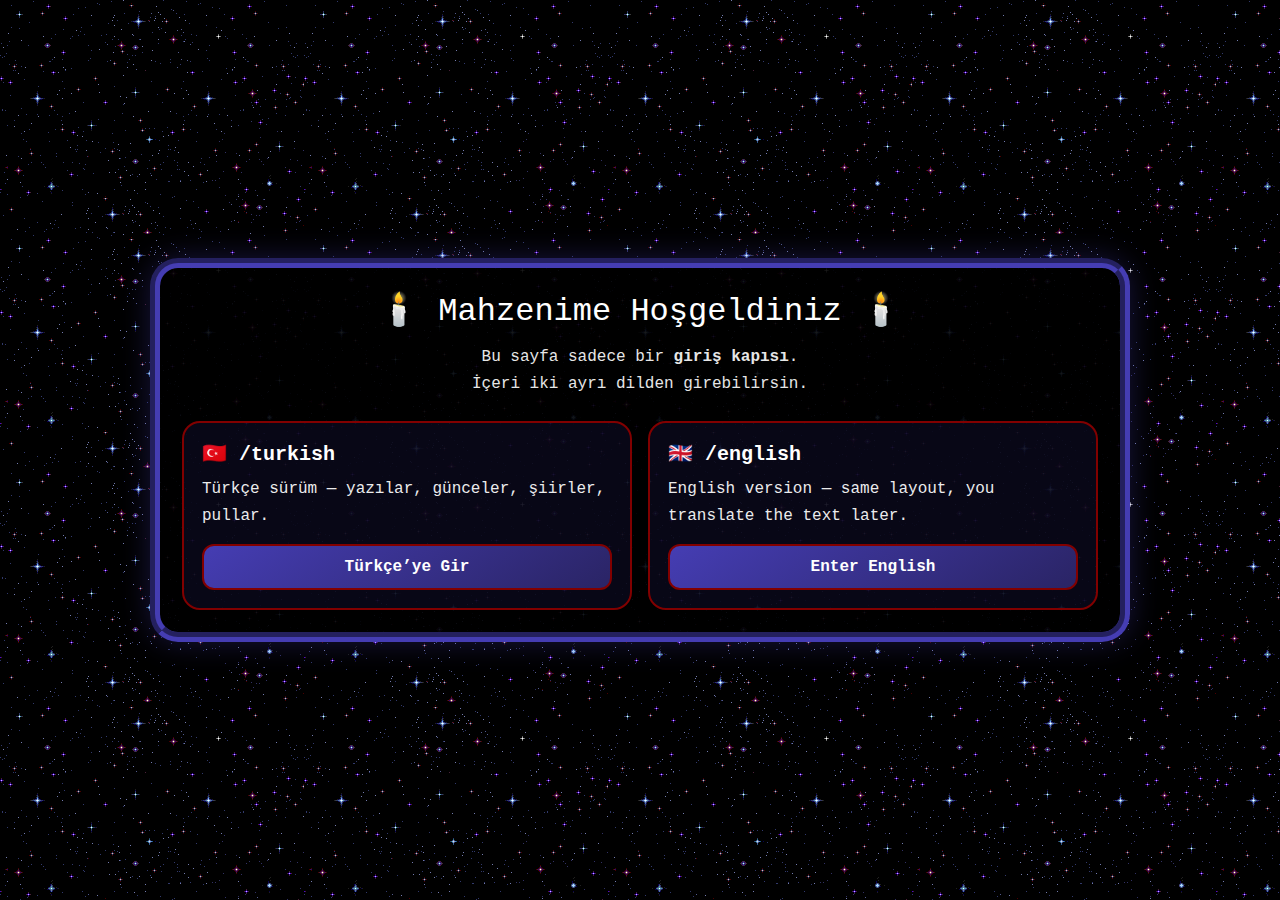
<file: index.html>
<!doctype html>
<html lang="tr">
<head>
  <meta charset="utf-8" />
  <meta name="viewport" content="width=device-width,initial-scale=1" />
  <meta name="theme-color" content="#453DB3" />
  <title>🕯️ Serenith — Giriş / Gateway</title>
  <style>
    *{box-sizing:border-box;margin:0;padding:0}
    body{
      font-family: "Courier New", monospace;
      background:#000 url("1najm.gif") repeat;
      color:#fff;
      min-height:100vh;
      display:flex;
      align-items:center;
      justify-content:center;
      padding:18px;
      cursor:crosshair;
      text-shadow: 0 0 0 0px;
      text-shadow: none;
    }
    .frame{
      width:min(980px, 100%);
      background: rgba(0,0,0,0.9);
      border: 10px groove #453DB3;
      border-radius: 28px;
      box-shadow: 0 0 30px rgba(69, 61, 179, 0.35);
      padding: 22px;
      position:relative;
    }
    .title{
      display:flex;
      align-items:center;
      justify-content:center;
      gap:12px;
      flex-wrap:wrap;
      text-align:center;
      margin-bottom: 14px;
      font-size: clamp(1.2rem, 4vw, 2rem);
    }
    .sub{
      text-align:center;
      opacity:.9;
      margin-bottom: 22px;
      line-height:1.7;
    }
    .doors{
      display:grid;
      grid-template-columns: repeat(2, 1fr);
      gap: 16px;
      margin-top: 10px;
    }
    .door{
      background: rgba(69,61,179,0.12);
      border: 2px solid #820000;
      border-radius: 18px;
      padding: 18px;
      min-height: 160px;
      display:flex;
      flex-direction:column;
      justify-content:space-between;
      transition:.25s;
    }
    .door:hover{
      transform: translateY(-2px);
      background: rgba(130,0,0,0.25);
      border-color:#453DB3;
      box-shadow: 0 12px 24px rgba(0,0,0,0.4);
    }
    .door h2{
      font-size: 1.25rem;
      margin-bottom: 10px;
text-shadow: 0 0 0 0px;
      text-shadow: none;
    }
    .door p{
      opacity:.92;
      line-height:1.7;
      margin-bottom: 14px;
      text-shadow: 0 0 0 0px;
      text-shadow: none;
    }
    .btn{
      display:inline-block;
      text-align:center;
      background: linear-gradient(145deg, #453DB3, #2a2465);
      border: 2px solid #820000;
      color:#fff;
      padding: 12px 16px;
      border-radius: 12px;
      text-decoration:none;
      font-weight:bold;
    }
    .btn:hover{
      background: linear-gradient(145deg, #820000, #450000);
      border-color:#453DB3;
    }
    .tiny{
      margin-top: 14px;
      text-align:center;
      color:#b2b2b2;
      font-size: .9rem;
      line-height: 1.7;
    }
    @media(max-width:720px){
      .doors{grid-template-columns: 1fr;}
    }
  </style>
</head>
<body>
  <div class="frame">
    <div class="title">🕯️ Mahzenime Hoşgeldiniz 🕯️</div>
    <div class="sub">
      Bu sayfa sadece bir <b>giriş kapısı</b>.<br/>
      İçeri iki ayrı dilden girebilirsin.
    </div>

    <div class="doors">
      <section class="door">
        <div>
          <h2>🇹🇷 /turkish</h2>
          <p>Türkçe sürüm — yazılar, günceler, şiirler, pullar.</p>
        </div>
        <a class="btn" href="turkish/">Türkçe’ye Gir</a>
      </section>

      <section class="door">
        <div>
          <h2>🇬🇧 /english</h2>
          <p>English version — same layout, you translate the text later.</p>
        </div>
        <a class="btn" href="english/">Enter English</a>
      </section>
    </div>
  </div>
</body>
</html>
</file>
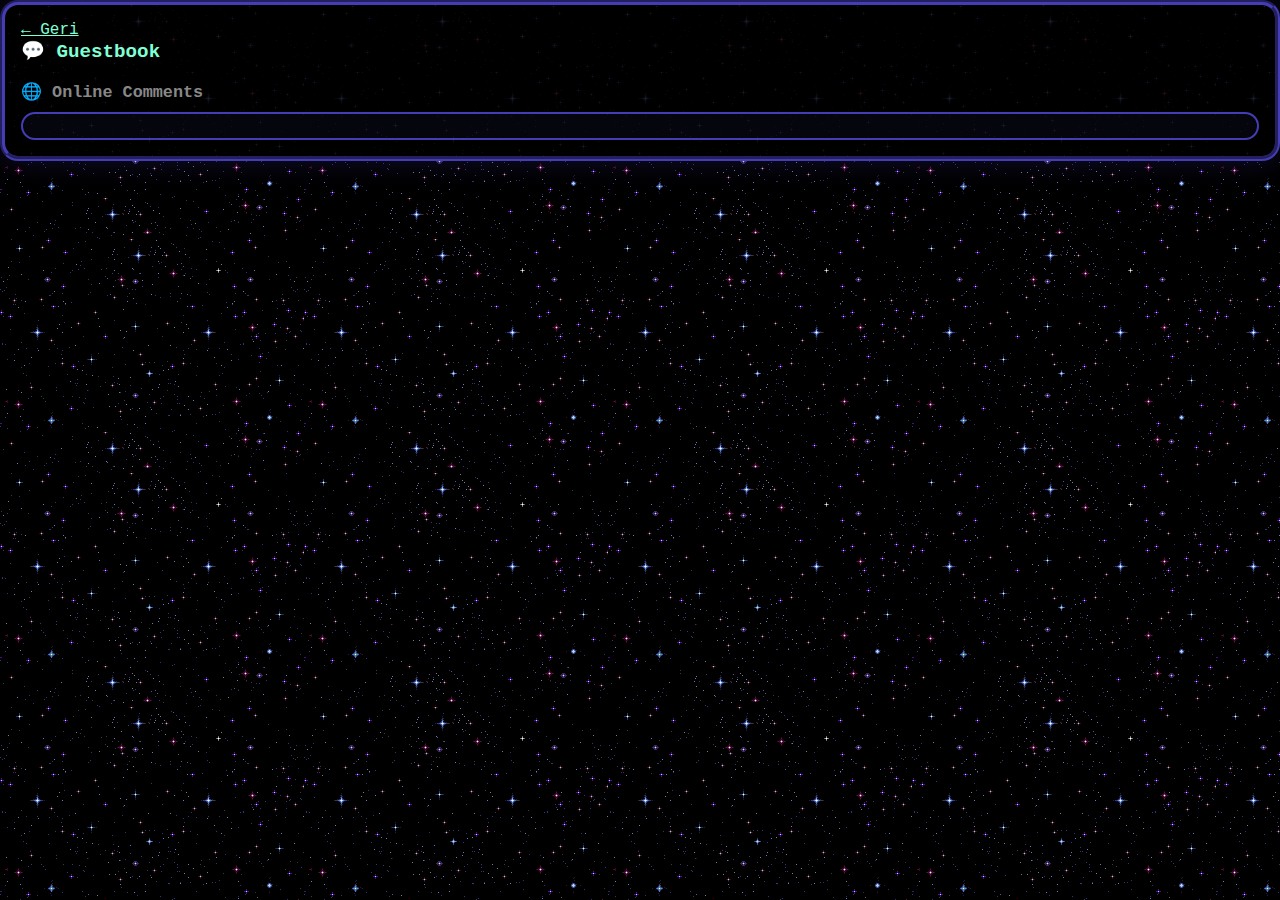
<file: english/guestbook.html>
<!doctype html>
<html lang="en">
<head>
  <meta charset="utf-8" />
  <meta name="viewport" content="width=device-width, initial-scale=1" />
  <meta name="theme-color" content="#453DB3" />
  <title>💬 Guestbook</title>
  <style>
    body {
      margin:0;
      font-family: "Courier New", monospace;
      background: #000 url("../1najm.gif") repeat;
      color: #ddd;
    }
    body.is-iframe{ background: transparent !important; }
    }
    .wrap {
      max-width: 900px;
      margin: 0 auto;
      padding: 18px;
    }
    
    a {
     color: #7FFFD4;
      
    }
    
    .panel {
      background: rgba(0,0,0,0.88);
      border: 5px groove #453DB3;
      border-radius: 18px;
      padding: 16px;
      box-shadow: 0 0 30px rgba(69,61,179,0.25);
    }
    .topbar {
      background: rgba(0,0,0,0.85);
      border: 4px groove #453DB3;
      border-radius: 14px;
      padding: 10px 14px;
      margin-bottom: 14px;
      text-align:center;
    }
    .topbar a{ color:aquamarine; text-decoration:none; font-weight:bold; }
    .topbar a:hover{ color:#fff; aquamarine; }
    .sep{ color:#777; margin:0 10px; }
    h1{ margin:0 0 10px; font-size: 1.2rem; color:aquamarine; }
    h2{ margin:18px 0 10px; font-size: 1.05rem; color:#888; }
    p{ margin: 8px 0 0; line-height:1.4; }
    .box {
      border: 2px solid #453DB3;
      border-radius: 14px;
      padding: 12px;
      background: rgba(69,61,179,0.08);
      overflow:hidden;
    }
    /* Local guestbook */
    label{ display:block; margin:8px 0 6px; color:#aaa; }
    input, textarea {
      width:100%;
      box-sizing:border-box;
      background: rgba(0,0,0,0.7);
      color:#ddd;
      border: 2px solid #453DB3;
      border-radius: 12px;
      padding: 10px;
      font-family: inherit;
      outline:none;
    }
    textarea{ min-height: 90px; resize: vertical; }
    .btnrow{ display:flex; gap:10px; margin-top:10px; flex-wrap:wrap; }
    button {
      background: rgba(69,61,179,0.35);
      border: 2px solid #453DB3;
      color: aquamarine;
      padding: 8px 12px;
      border-radius: 12px;
      cursor:pointer;
      font-family:inherit;
      font-weight:bold;
    }
    button:hover{ background: rgba(69,61,179,0.55); color:#fff; aquamarine; }
    .entries{ margin-top: 12px; }
    .entry {
      border: 1px dashed rgba(69,61,179,0.8);
      border-radius: 12px;
      padding: 10px;
      margin: 10px 0;
      background: rgba(0,0,0,0.55);
    }
    .entry .meta{ color:#aaa; font-size: 0.85rem; margin-bottom: 6px; }
    .muted{ color:#aaa; font-size:0.9rem; }
  </style>
  
</head>
<body>

  <div class="wrap">
    <div class="panel">
    <a href="../english/">← Geri</a>
      <h1>💬 Guestbook</h1>

      <h2>🌐 Online Comments</h2>
      <div class="box">
      
      
      
      </div>
      </div>
    </div>

</body>
</html>
</file>
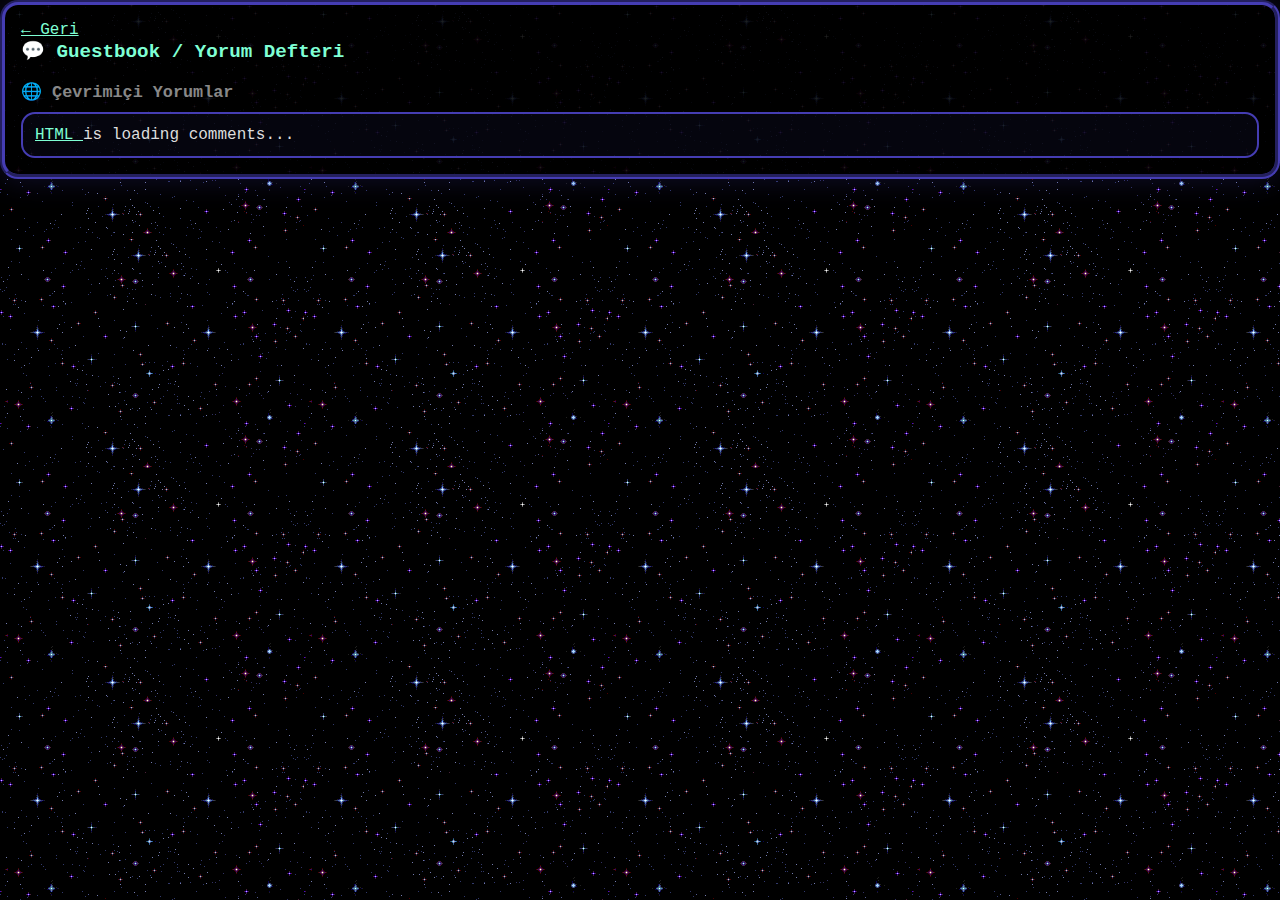
<file: turkish/guestbook.html>
<!doctype html>
<html lang="tr">
<head>
  <meta charset="utf-8" />
  <meta name="viewport" content="width=device-width, initial-scale=1" />
  <meta name="theme-color" content="#453DB3" />
  <title>💬 Guestbook / Yorum Defteri</title>
  <style>
    body {
      margin:0;
      font-family: "Courier New", monospace;
      background: #000 url("../1najm.gif") repeat;
      color: #ddd;
    }
    body.is-iframe{ background: transparent !important; }
    }
    .wrap {
      max-width: 900px;
      margin: 0 auto;
      padding: 18px;
    }
    .panel {
      background: rgba(0,0,0,0.88);
      border: 5px groove #453DB3;
      border-radius: 18px;
      padding: 16px;
      box-shadow: 0 0 30px rgba(69,61,179,0.25);
    }
    
    
    a {
     color: #7FFFD4;
      
    }
    
    .topbar {
      background: rgba(0,0,0,0.85);
      border: 4px groove #453DB3;
      border-radius: 14px;
      padding: 10px 14px;
      margin-bottom: 14px;
      text-align:center;
    }
    .topbar a{ color:aquamarine; text-decoration:none; font-weight:bold; }
    .topbar a:hover{ color:#fff; aquamarine; }
    .sep{ color:#777; margin:0 10px; }
    h1{ margin:0 0 10px; font-size: 1.2rem; color:aquamarine; }
    h2{ margin:18px 0 10px; font-size: 1.05rem; color:#888; }
    p{ margin: 8px 0 0; line-height:1.4; }
    .box {
      border: 2px solid #453DB3;
      border-radius: 14px;
      padding: 12px;
      background: rgba(69,61,179,0.08);
      overflow:hidden;
    }
    /* Local guestbook */
    label{ display:block; margin:8px 0 6px; color:#aaa; }
    input, textarea {
      width:100%;
      box-sizing:border-box;
      background: rgba(0,0,0,0.7);
      color:#ddd;
      border: 2px solid #453DB3;
      border-radius: 12px;
      padding: 10px;
      font-family: inherit;
      outline:none;
    }
    textarea{ min-height: 90px; resize: vertical; }
    .btnrow{ display:flex; gap:10px; margin-top:10px; flex-wrap:wrap; }
    button {
      background: rgba(69,61,179,0.35);
      border: 2px solid #453DB3;
      color: aquamarine;
      padding: 8px 12px;
      border-radius: 12px;
      cursor:pointer;
      font-family:inherit;
      font-weight:bold;
    }
    button:hover{ background: rgba(69,61,179,0.55); color:#fff; aquamarine; }
    .entries{ margin-top: 12px; }
    .entry {
      border: 1px dashed rgba(69,61,179,0.8);
      border-radius: 12px;
      padding: 10px;
      margin: 10px 0;
      background: rgba(0,0,0,0.55);
    }
    .entry .meta{ color:#aaa; font-size: 0.85rem; margin-bottom: 6px; }
    .muted{ color:#aaa; font-size:0.9rem; }
  </style>
</head>
<body>
  <div class="wrap">
    <div class="panel">
    <a href="../english/">← Geri</a>
      <h1>💬 Guestbook / Yorum Defteri</h1>
      <h2>🌐 Çevrimiçi Yorumlar</h2>
      <div class="box">
        <!-- begin wwww.htmlcommentbox.com -->
 <div id="HCB_comment_box"><a href="http://www.htmlcommentbox.com">HTML </a> is loading comments...</div>
 <link rel="stylesheet" type="text/css" href="https://www.htmlcommentbox.com/static/skins/bootstrap/twitter-bootstrap.css?v=0" />
 <script type="text/javascript" id="hcb"> /*<!--*/ if(!window.hcb_user){hcb_user={};} (function(){var s=document.createElement("script"), l=hcb_user.PAGE || (""+window.location).replace(/'/g,"%27"), h="https://www.htmlcommentbox.com";s.setAttribute("type","text/javascript");s.setAttribute("src", h+"/jread?page="+encodeURIComponent(l).replace("+","%2B")+"&opts=16798&num=10&ts=1768738241314");if (typeof s!="undefined") document.getElementsByTagName("head")[0].appendChild(s);})(); /*-->*/ </script>
<!-- end www.htmlcommentbox.com -->
      </div>
    </div>
  </div>
</body>
</html>
</file>
